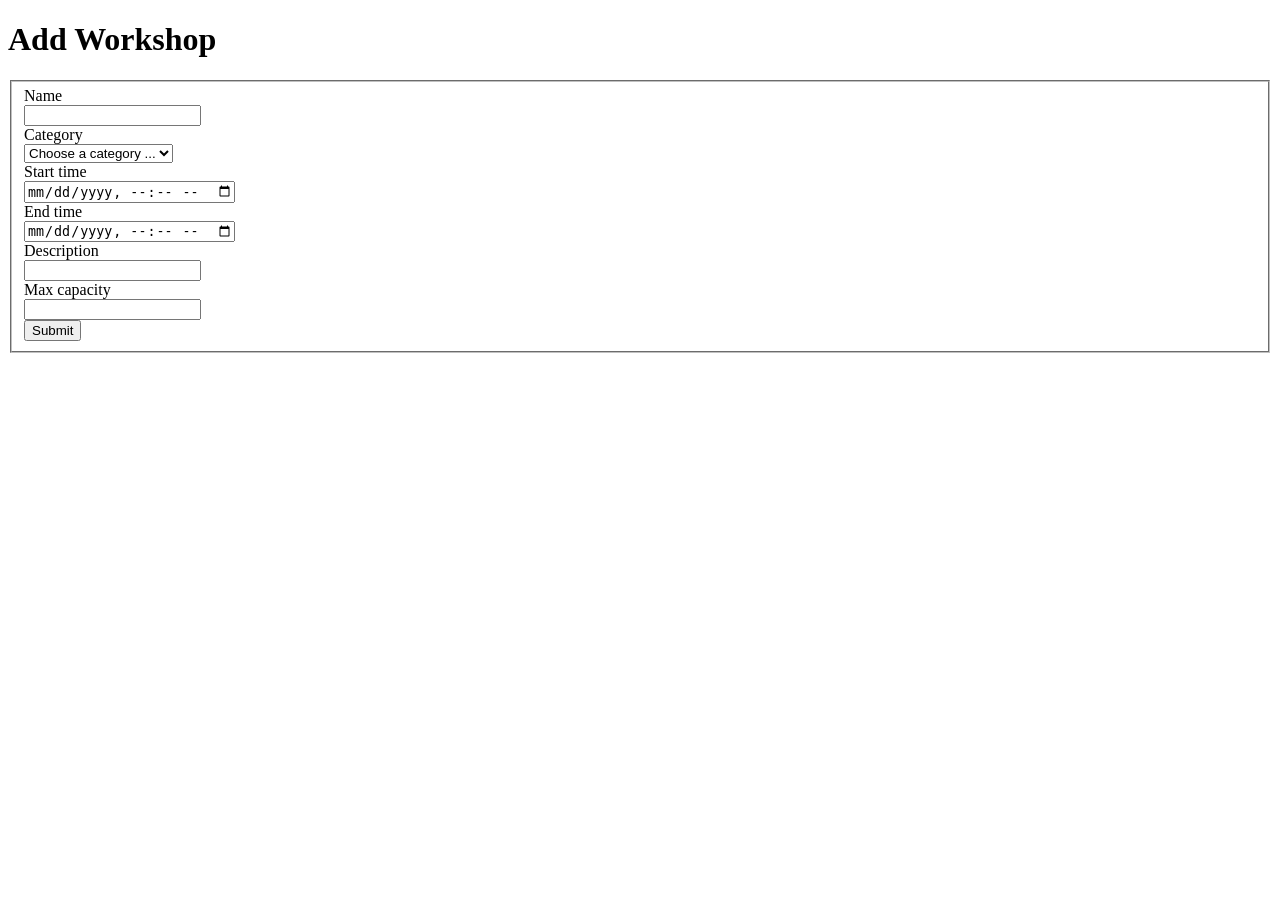
<file: add-workshop.html>
<!DOCTYPE html>
<html lang="en">

<head>
    <meta charset="UTF-8">
    <meta name="viewport" content="width=device-width, initial-scale=1.0">
    <style src="style.css"></style>
    <script src="js/workshopForm.js" defer></script>
    <title>Add Workshop</title>
</head>

<body>
    <header>
        <h1>Add Workshop</h1>
    </header>
    <form id="add-workshop-form">
        <fieldset>
            <label for="name">Name</label>
            <br>
            <input type=text id="" name="name" minlength="3" maxlength="20" required>
            <br>
            <label for="categories">Category</label>
            <br>
            <select id="categories" name="categories" required>
                <option value="" disabled selected>Choose a category ...</option>
            </select>
            <br>
            <label for="start-time">Start time</label>
            <br>
            <input type=datetime-local id="" name="start-time" required>
            <br>
            <label for="end-time">End time</label>
            <br>
            <input type=datetime-local id="" name="end-time" required>
            <br>
            <label for="description">Description</label>
            <br>
            <input type=text id="" name="description" minlength="3" maxlength="200" required>
            <br>
            <label for="max-capacity">Max capacity</label>
            <br>
            <input type=number min="1" step="1" id="" name="max-capacity" required>
            <br>
            <button type="submit">Submit</button>
        </fieldset>
    </form>
    <div id="success-message" hidden>
        <p>Workshop successfully created</p>
        <button onClick="window.location.href=window.location.href">Add another workshop</button>
    </div>
    

</body>

</html>
</file>
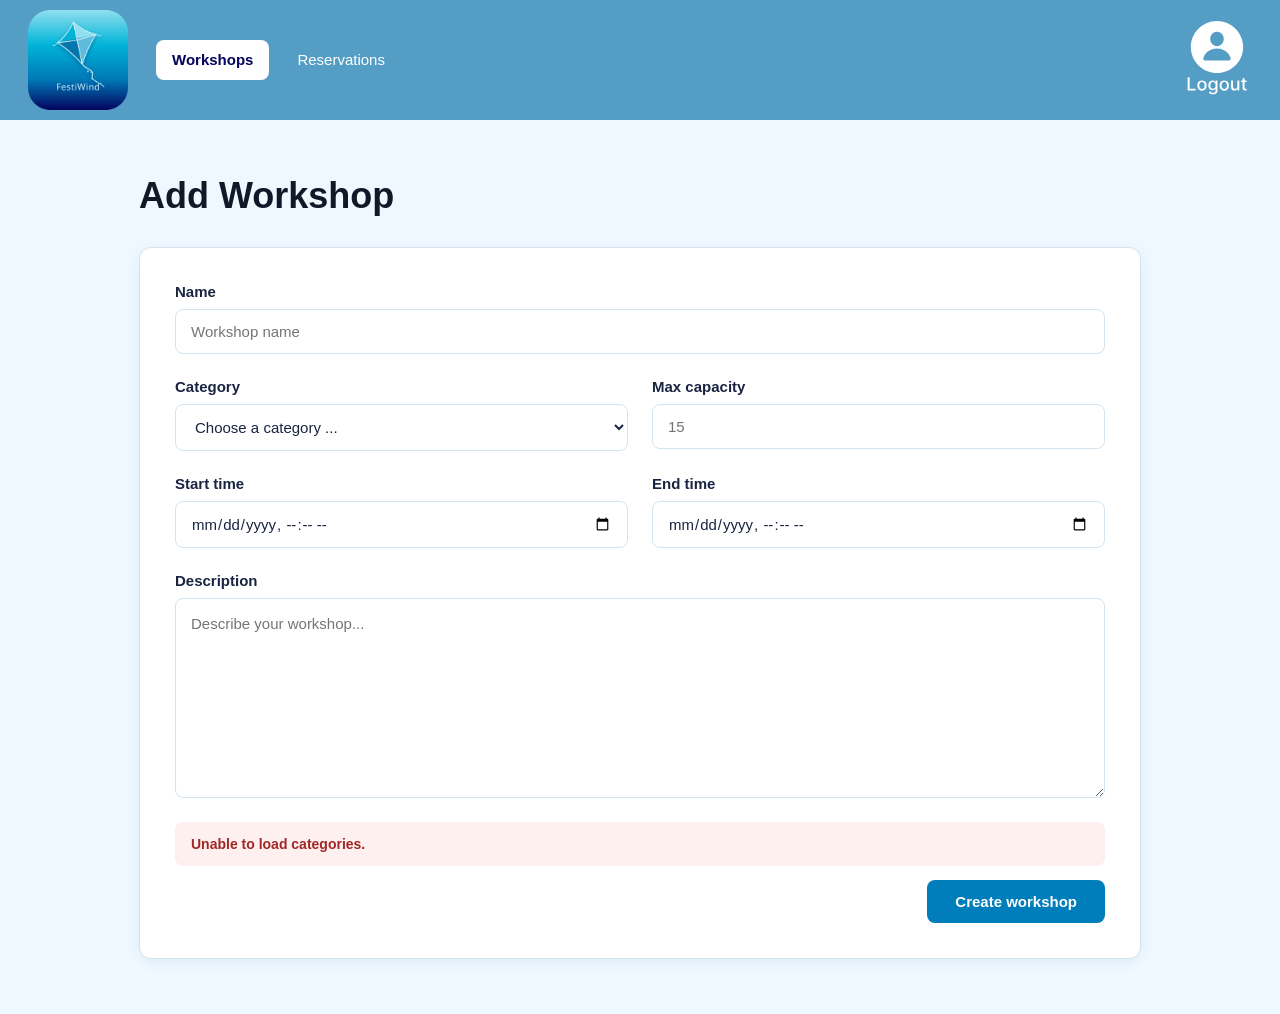
<file: view/add-workshop.html>
<!DOCTYPE html>
<html lang="en">
<head>
    <meta charset="UTF-8">
    <meta name="viewport" content="width=device-width, initial-scale=1.0">


    <link rel="stylesheet" href="../css/add-workshop.css">

    <script src="../js/workshopForm.js" defer></script>

    <title>Add Workshop</title>

    <link rel="stylesheet" href="../css/main.css">
    <link rel="stylesheet" href="../css/nav-bar.css">
    <script src="../js/navbar.js" defer></script>
</head>

<body>
    <header id="shared-navbar" class="bg-navbar"></header>
    <main class="add-workshop-main">

        <div class="add-workshop-header">
            <h1>Add Workshop</h1>
        </div>

        <form id="add-workshop-form" class="workshop-form">

            <div class="form-group">
                <label for="name">Name</label>
                <input
                    type="text"
                    id="name"
                    name="name"
                    minlength="3"
                    maxlength="100"
                    placeholder="Workshop name"
                    required
                >
            </div>

            <div class="form-row">
                <div class="form-group">
                    <label for="categories">Category</label>
                    <select id="categories" name="categories" required>
                        <option value="" disabled selected>
                            Choose a category ...
                        </option>
                    </select>
                </div>

                <div class="form-group">
                    <label for="max-capacity">Max capacity</label>
                    <input
                        type="number"
                        id="max-capacity"
                        name="max-capacity"
                        min="1"
                        step="1"
                        placeholder="15"
                        required
                    >
                </div>
            </div>

            <div class="form-row">
                <div class="form-group">
                    <label for="start-time">Start time</label>
                    <input
                        type="datetime-local"
                        id="start-time"
                        name="start-time"
                        required
                    >
                </div>

                <div class="form-group">
                    <label for="end-time">End time</label>
                    <input
                        type="datetime-local"
                        id="end-time"
                        name="end-time"
                        required
                    >
                </div>
            </div>

            <div class="form-group">
                <label for="description">Description</label>
                <textarea
                    id="description"
                    name="description"
                    rows="5"
                    minlength="3"
                    placeholder="Describe your workshop..."
                    required
                ></textarea>
            </div>

            <p id="form-message" class="form-message" role="status" aria-live="polite" hidden></p>

            <div class="form-actions">
                <button type="submit" id="submit">
                    Create workshop
                </button>
            </div>

        </form>

    </main>
</body>
</html>
</file>
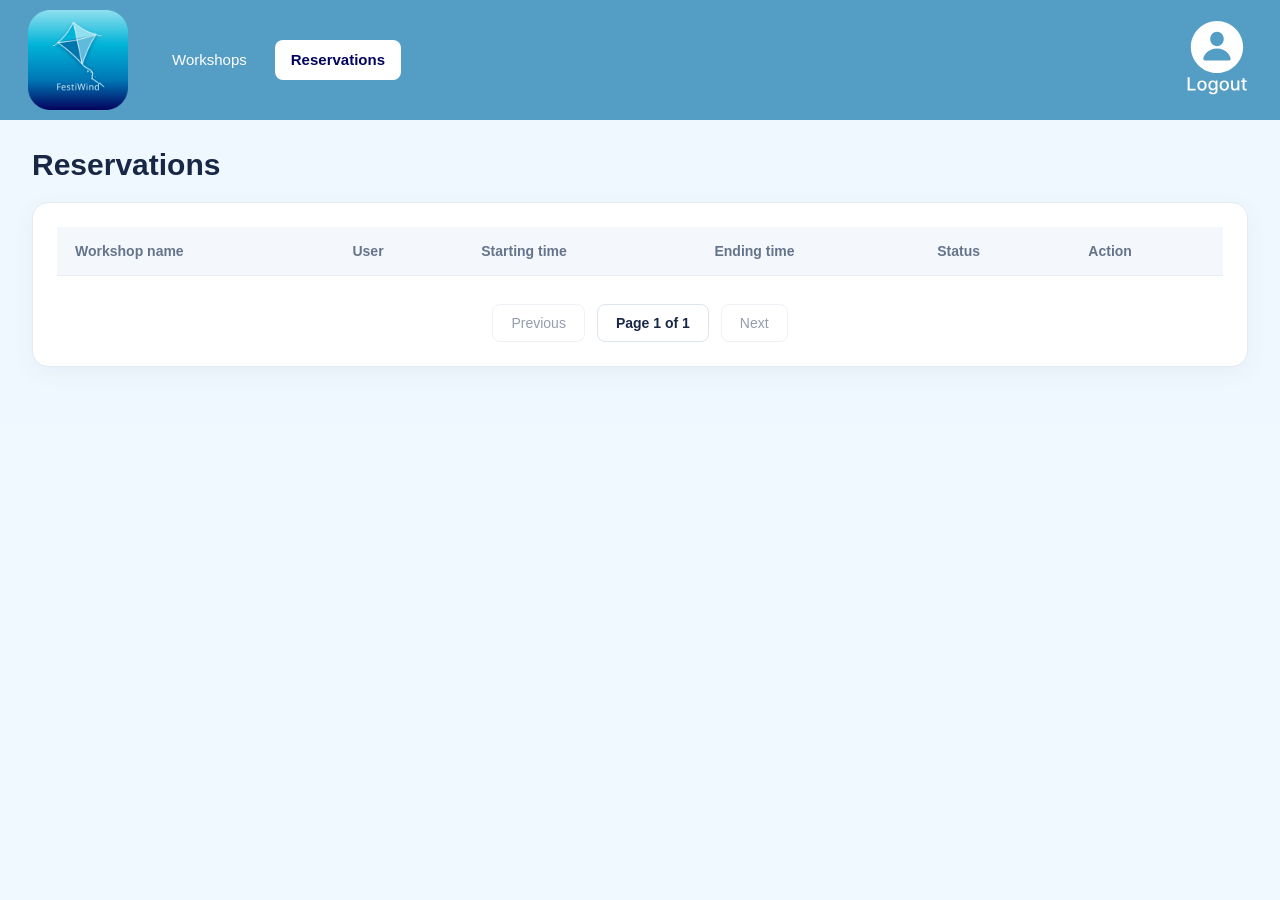
<file: view/reservation.html>
<!DOCTYPE html>
<html lang="en">
<head>
    <title>Reservations - FestiWind</title>
    <meta charset="utf-8">
    <meta name="viewport" content="width=device-width, initial-scale=1">

    <link rel="stylesheet" href="../css/main.css">
    <link rel="stylesheet" href="../css/nav-bar.css">
    <link rel="stylesheet" href="../css/reservation.css?v=3">

    <script src="../js/navbar.js" defer></script>
    <script src="../js/controller/ReservationController.js" defer></script>
</head>

<body>
    <header id="shared-navbar" class="bg-navbar"></header>

    <main class="reservations-page">

        <div class="reservations-header"><h1>Reservations</h1></div>

        <section class="reservations-card">

            <div class="reservations-table-wrapper">
                <table id="reservations-table">
                    <thead>
                        <tr>
                            <th class="workshopName">Workshop name</th>
                            <th class="userName">User</th>
                            <th class="date">Starting time</th>
                            <th class="hour">Ending time</th>
                            <th class="status">Status</th>
                            <th class="action">Action</th>
                        </tr>
                    </thead>

                    <tbody id="reservations-body"></tbody>
                </table>
            </div>

            <div class="pagination">
                <button id="btn-prev" type="button">Previous</button>
                <span id="page-info">1</span>
                <button id="btn-next" type="button">Next</button>
            </div>
        </section>
    </main>
</body>
</html>
</file>
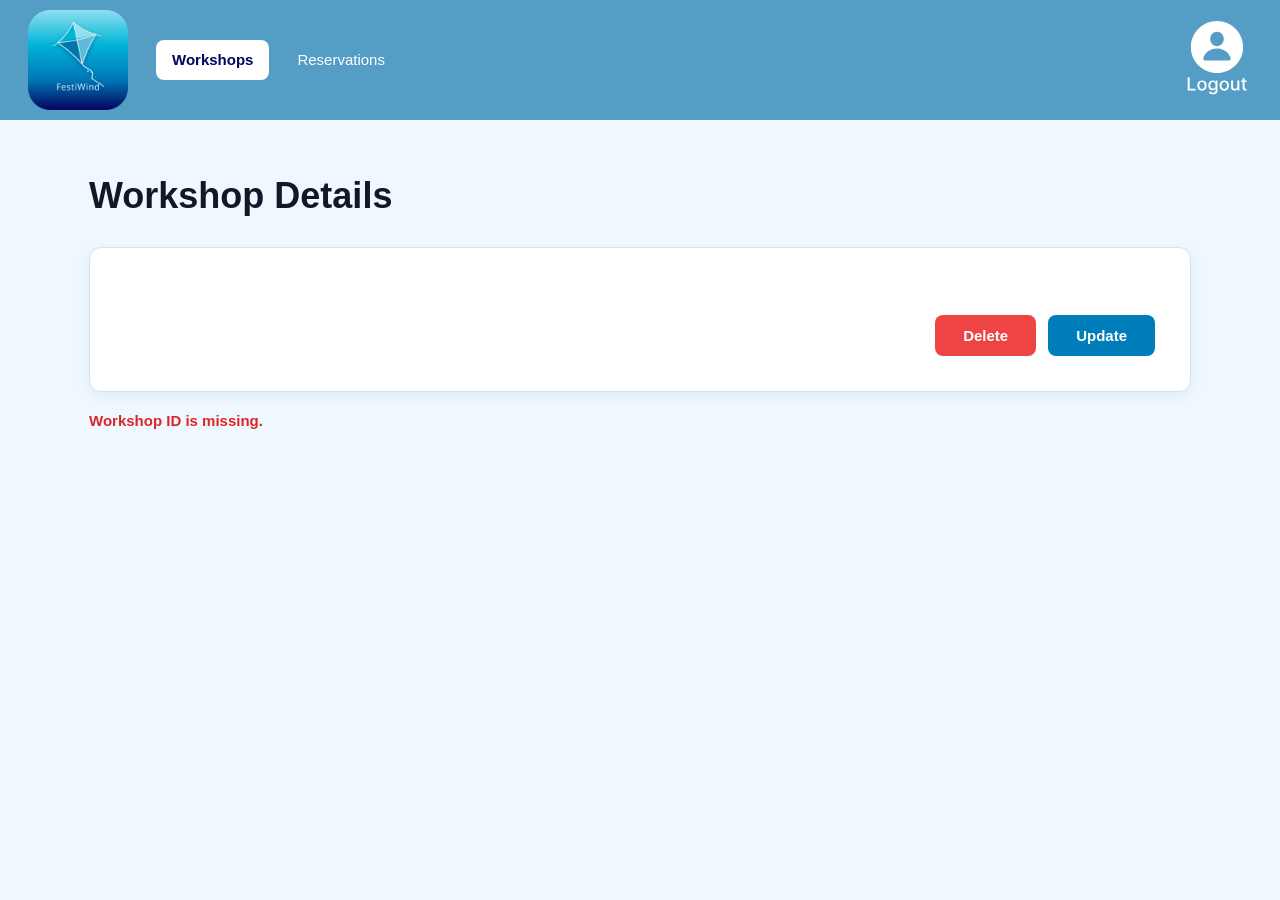
<file: view/workshop-details.html>
<!DOCTYPE html>
<html lang="en">
<head>
    <meta charset="UTF-8">
    <meta name="viewport" content="width=device-width, initial-scale=1.0">

    <link rel="stylesheet" href="../css/workshop-details.css?v=2">

    <script src="../js/workshop-details.js?v=2" defer></script>

    <title>Workshop Details - FestiWind</title>

    <link rel="stylesheet" href="../css/main.css">
    <link rel="stylesheet" href="../css/nav-bar.css">
    <script src="../js/navbar.js" defer></script>
</head>

<body>
    <header id="shared-navbar" class="bg-navbar"></header>
    <main class="container">

        <h1 id="workshop-title">Workshop Details</h1>

        <article class="workshop-card">

            <section id="workshop-info"></section>

            <section class="workshop-actions">
                <button id="delete-button" type="button">
                    Delete
                </button>

                <button id="update-button" type="button">
                    Update
                </button>
            </section>

        </article>

        <section id="update-section" hidden>
            <h2>Update Workshop</h2>

            <form id="update-form">

                <label for="update-name">Name</label>
                <input type="text" id="update-name" required>

                <label for="update-category">Category</label>
                <select id="update-category" required>
                    <option value="">Select a category</option>
                </select>

                <label for="update-description">Description</label>
                <textarea id="update-description" required></textarea>

                <label for="update-start">Start time</label>
                <input type="datetime-local" id="update-start" required>

                <label for="update-end">End time</label>
                <input type="datetime-local" id="update-end" required>

                <label for="update-capacity">Maximum capacity</label>
                <input type="number" id="update-capacity" min="1" required>

                <div class="update-actions">
                    <button type="button" id="cancel-update">Cancel</button>
                    <button type="submit">Save changes</button>
                </div>

            </form>
        </section>

        <p id="message" role="status" aria-live="polite"></p>

    </main>
</body>
</html>
</file>
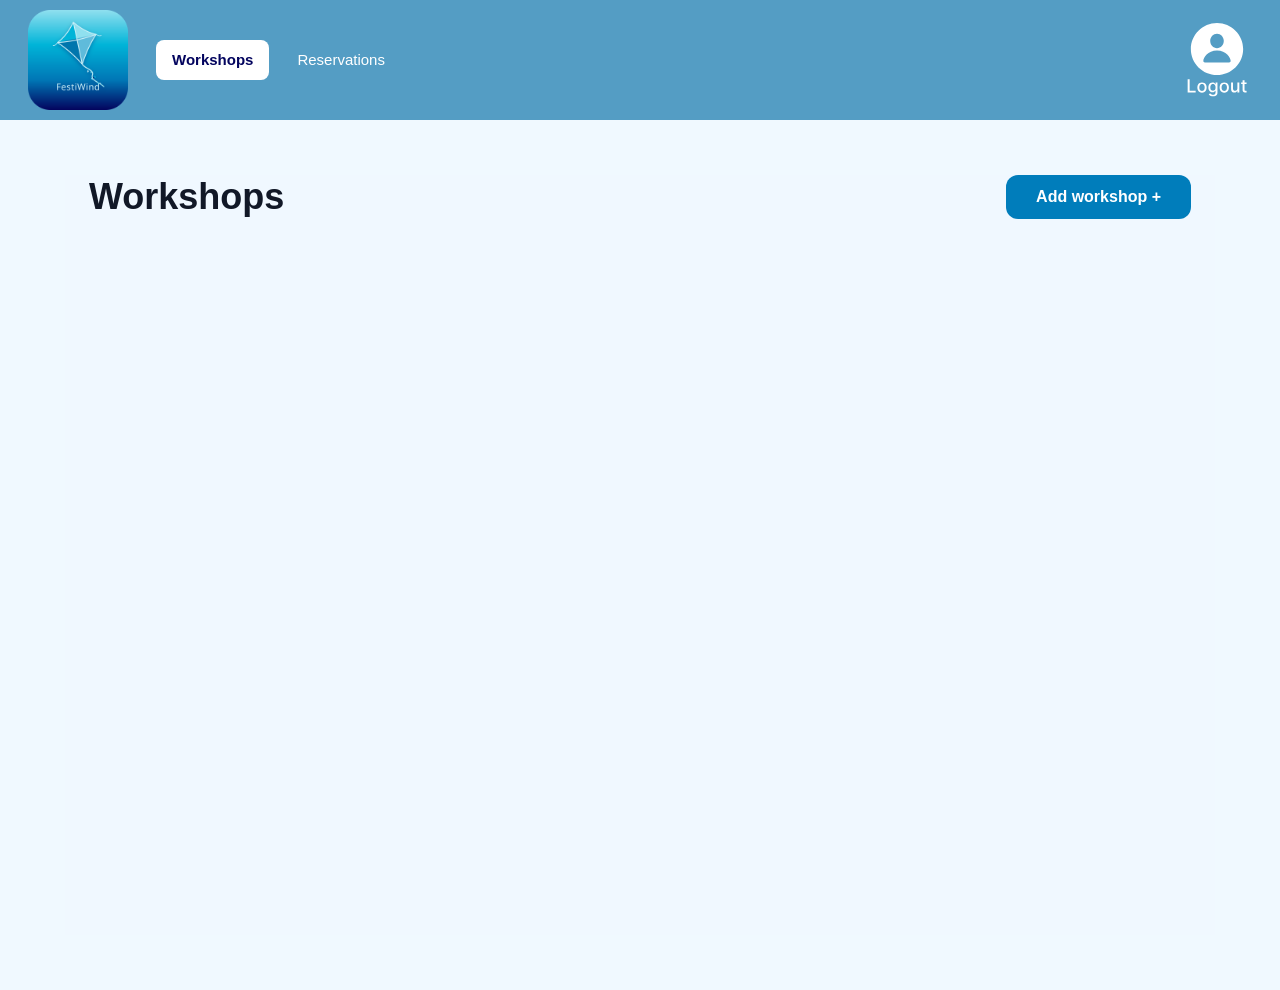
<file: view/workshop-list.html>
<!DOCTYPE html>
<html lang="en">
<head>
    <meta charset="UTF-8">
    <meta name="viewport" content="width=device-width, initial-scale=1.0">
    <link rel="stylesheet" href="../css/workshop-list.css?v=4">

    <script src="../js/workshopList.js?v=3" defer></script>

    <title>Workshops</title>

    <link rel="stylesheet" href="../css/main.css">
    <link rel="stylesheet" href="../css/nav-bar.css">
    <script src="../js/navbar.js" defer></script>
</head>

<body>
    <header id="shared-navbar" class="bg-navbar"></header>


    <main class="container workshops-main">

        <div class="workshops-header">
            <h1>Workshops</h1>

            <a href="add-workshop.html" class="add-workshop-btn">
                Add workshop +
            </a>
        </div>

        <div class="workshops-grid" id="workshops-grid"></div>

        <nav
            id="pagination"
            class="pagination"
            aria-label="Workshops pagination"
        ></nav>

    </main>
</body>
</html>
</file>
<file: css/add-workshop.css>
body {
    background-color: #f0f9ff;
    margin: 0;
    font-family: Arial, sans-serif;
}

.add-workshop-main {
    max-width: 1050px;
    margin: 55px auto;
    padding: 0 24px;
}

.add-workshop-header {
    margin-bottom: 30px;
}

.add-workshop-header h1 {
    margin: 0;
    color: #111827;
    font-size: 36px;
    font-weight: 700;
}

.workshop-form {
    background-color: #ffffff;
    border: 1px solid #d4e4ef;
    border-radius: 12px;
    padding: 35px;

    box-shadow: 0 4px 14px rgba(0, 100, 160, 0.08);
}

.form-group {
    display: flex;
    flex-direction: column;
    gap: 9px;
    margin-bottom: 24px;
    min-width: 0;
}

.form-group label {
    color: #182440;
    font-size: 15px;
    font-weight: 600;
}

.form-group input,
.form-group select,
.form-group textarea {
    box-sizing: border-box;
    width: 100%;
    padding: 13px 15px;

    background-color: #ffffff;
    color: #182440;

    border: 1px solid #d4e4ef;
    border-radius: 8px;

    font-family: inherit;
    font-size: 15px;
}

.form-group textarea {
    resize: vertical;
    min-height: 130px;
    line-height: 1.6;
}

.form-group input:focus,
.form-group select:focus,
.form-group textarea:focus {
    outline: none;
    border-color: #007dbb;
    box-shadow: 0 0 0 3px rgba(0, 125, 187, 0.12);
}

.form-row {
    display: grid;
    grid-template-columns: repeat(2, minmax(0, 1fr));
    gap: 24px;
}

.form-actions {
    display: flex;
    justify-content: flex-end;
    margin-top: 8px;
}

.form-actions button {
    background-color: #007dbb;
    color: #ffffff;
    border: none;
    border-radius: 8px;

    padding: 13px 28px;
    font-size: 15px;
    font-weight: 600;
    cursor: pointer;
}

.form-actions button:hover {
    background-color: #00649b;
}

.form-actions button:disabled {
    opacity: 0.6;
    cursor: not-allowed;
}

.form-message {
    padding: 14px 16px;
    border-radius: 8px;
    font-size: 14px;
    font-weight: 600;
}

.form-message.success {
    background-color: #e5f6ed;
    color: #17633b;
}

.form-message.error {
    background-color: #fff0f0;
    color: #a12626;
}

@media (max-width: 650px) {
    .add-workshop-main {
        margin: 30px auto;
        padding: 0 16px;
    }

    .add-workshop-header h1 {
        font-size: 30px;
    }

    .workshop-form {
        padding: 22px;
    }

    .form-row {
        grid-template-columns: 1fr;
        gap: 0;
    }
}
</file>
<file: css/main.css>
@import url('nav-bar.css');
@import url('reboot.css');
@import url('reservation.css');
@import url('style.css');
@import url('utilities.css');
@import url('workshop-details.css');
@import url('add-workshop.css');
</file>
<file: css/nav-bar.css>
.logo {
    width: 100px;
}

.logo-logout {
    width: 80px;
    transition: opacity 0.2s ease;
}

.logout {
    margin-left: auto;
}

.logout button {
    background: none;
    border: none;
    padding: 0;
    cursor: pointer;
}

.logo-logout:hover {
    opacity: 0.75;
}

/* Navigation stable */

.bg-navbar nav ul {
    display: flex;
    align-items: center;
    gap: 12px;
    list-style: none;
    margin: 0;
    padding: 0;
}

.bg-navbar .nav-btn {
    display: inline-block;
    padding: 10px 16px;
    border-radius: 8px;
    text-decoration: none;
    color: #ffffff;
    font-weight: 500;
    box-sizing: border-box;
    transition: background-color 0.2s ease, color 0.2s ease;
}

/* Survol doux, sans déplacement */

.bg-navbar .nav-btn:hover {
    background-color: rgba(255, 255, 255, 0.15);
    color: #ffffff;
}

/* Lien de la page active */

.bg-navbar .nav-btn.active,
.bg-navbar .nav-btn.active:hover {
    background-color: #ffffff;
    color: #03045e;
    font-weight: 600;
}

.bg-navbar .nav-btn:focus-visible,
.logout button:focus-visible {
    outline: 2px solid #ffffff;
    outline-offset: 3px;
}


/* NAVBAR FULL WIDTH - FESTIWIND */

html,
body {
    margin: 0;
    padding-top: 0;
}

#shared-navbar {
    width: 100%;
    margin: 0;
    padding: 0;
    box-sizing: border-box;
}

/* Remove container width limitation inside navbar */

#shared-navbar > .container {
    width: 100%;
    max-width: none;
    margin: 0;
    padding: 8px 28px;
    box-sizing: border-box;
    display: flex;
    align-items: center;
    gap: 28px;
}

/* Logo on the left */

#shared-navbar .logo {
    width: 100px;
    display: block;
}

/* Navigation links */

#shared-navbar nav {
    margin: 0;
}

/* Logout on the far right */

#shared-navbar .logout {
    margin-left: auto;
}

/* Mobile */

@media (max-width: 768px) {
    #shared-navbar > .container {
        padding: 8px 16px;
        gap: 12px;
    }

    #shared-navbar .logo {
        width: 70px;
    }

    #shared-navbar .logo-logout {
        width: 55px;
    }
}

/* FESTIWIND UNIFORM NAVBAR */

html,
body {
    margin: 0;
}

body {
    padding-top: 0 !important;
}

#shared-navbar.bg-navbar {
    width: 100%;
    min-height: 88px;
    margin: 0;
    padding: 0;
    box-sizing: border-box;
}

#shared-navbar.bg-navbar > .container {
    width: 100%;
    max-width: none;
    min-height: 88px;
    margin: 0;
    padding: 10px 28px;
    box-sizing: border-box;
    display: flex;
    align-items: center;
    gap: 28px;
}

#shared-navbar.bg-navbar .logo {
    width: 100px;
    height: auto;
    display: block;
}

#shared-navbar.bg-navbar nav {
    margin: 0;
}

#shared-navbar.bg-navbar nav ul {
    display: flex;
    align-items: center;
    gap: 12px;
    margin: 0;
    padding: 0;
    list-style: none;
}

#shared-navbar.bg-navbar .nav-btn {
    display: inline-flex;
    align-items: center;
    min-height: 40px;
    padding: 10px 16px;
    border-radius: 8px;
    box-sizing: border-box;
    text-decoration: none;
    font-size: 15px;
    line-height: 20px;
}

#shared-navbar.bg-navbar .logout {
    margin-left: auto;
}

#shared-navbar.bg-navbar .logo-logout {
    width: 70px;
    height: auto;
    display: block;
}

@media (max-width: 768px) {
    #shared-navbar.bg-navbar,
    #shared-navbar.bg-navbar > .container {
        min-height: 72px;
    }

    #shared-navbar.bg-navbar > .container {
        padding: 8px 16px;
        gap: 12px;
    }

    #shared-navbar.bg-navbar .logo {
        width: 70px;
    }

    #shared-navbar.bg-navbar .logo-logout {
        width: 50px;
    }

    #shared-navbar.bg-navbar .nav-btn {
        padding: 8px 10px;
        font-size: 13px;
    }
}
</file>
<file: css/reservation.css>
/* FestiWind - Reservations */

.reservations-page {
    max-width: 1500px;
    margin: 0 auto;
    padding: 48px 32px 64px;
}

.reservations-header {
    margin-bottom: 28px;
}

.reservations-header h1 {
    color: #192746;
    font-size: 32px;
    font-weight: 700;
    margin: 0 0 8px;
}

.reservations-header p {
    color: #64748b;
    font-size: 14px;
    margin: 0;
}

.reservations-card {
    background: #ffffff;
    border: 1px solid #e3eaf2;
    border-radius: 16px;
    padding: 24px;
    box-shadow: 0 6px 24px rgba(25, 39, 70, 0.05);
}

.reservations-card h2 {
    color: #192746;
    font-size: 18px;
    font-weight: 600;
    margin: 0 0 20px;
}

.reservations-table-wrapper {
    width: 100%;
    overflow-x: auto;
}

#reservations-table {
    width: 100%;
    min-width: 850px;
    border-collapse: separate;
    border-spacing: 0;
    font-size: 14px;
    border: none;
}

#reservations-table thead {
    background: #f4f7fb;
}

#reservations-table th {
    padding: 16px 18px;
    text-align: left;
    color: #64748b;
    font-weight: 600;
    border-bottom: 1px solid #e6edf5;
    white-space: nowrap;
}

#reservations-table td {
    padding: 18px;
    color: #192746;
    border-bottom: 1px solid #edf1f6;
    vertical-align: middle;
}

#reservations-table tbody tr {
    transition: background-color 0.2s ease;
}

#reservations-table tbody tr:hover {
    background-color: #f6faff;
}

#reservations-table tbody tr:last-child td {
    border-bottom: none;
}

#reservations-table td img {
    width: 18px;
    height: 18px;
    cursor: pointer;
    transition: opacity 0.2s ease;
}

#reservations-table td img:hover {
    opacity: 0.65;
}

.trashIconContainer {
    text-align: center;
}

/* Status badges */

.status-confirmed,
.status-cancelled,
.status-pending {
    display: inline-block;
    padding: 6px 12px;
    border-radius: 999px;
    font-size: 12px;
    font-weight: 600;
    white-space: nowrap;
}

.status-confirmed {
    background: #e6f5ed;
    color: #176b46;
}

.status-cancelled {
    background: #fdebed;
    color: #b42332;
}

.status-pending {
    background: #fff3d6;
    color: #986000;
}

/* Pagination */

.pagination {
    display: flex;
    justify-content: center;
    align-items: center;
    gap: 12px;
    margin-top: 28px;
    padding: 0;
}

.pagination button,
#page-info {
    padding: 10px 18px;
    background: #ffffff;
    border: 1px solid #dce4ee;
    border-radius: 8px;
    color: #192746;
    font-size: 14px;
}

.pagination button {
    cursor: pointer;
    transition: background-color 0.2s ease, border-color 0.2s ease;
}

.pagination button:hover:not(:disabled) {
    background: #eef5ff;
    border-color: #a8c5ed;
}

.pagination button:disabled {
    opacity: 0.45;
    cursor: not-allowed;
}

#page-info {
    font-weight: 600;
}

/* Responsive */

@media (max-width: 768px) {
    .reservations-page {
        padding: 28px 16px 40px;
    }

    .reservations-header h1 {
        font-size: 26px;
    }

    .reservations-card {
        padding: 16px;
        border-radius: 12px;
    }

    .pagination {
        gap: 8px;
    }

    .pagination button,
    #page-info {
        padding: 9px 12px;
        font-size: 12px;
    }
}


/* Refined reservations layout */

.reservations-page {
    padding-top: 28px;
}

.reservations-header {
    margin-bottom: 20px;
}

.reservations-header h1 {
    font-size: 30px;
    margin: 0;
}

.reservations-card {
    padding-top: 24px;
}

@media (max-width: 768px) {
    .reservations-page {
        padding-top: 20px;
    }

    .reservations-header h1 {
        font-size: 25px;
    }
}
</file>
<file: css/workshop-details.css>
* {
    box-sizing: border-box;
}

body {
    margin: 0;
    background-color: #f0f9ff;
    font-family: Arial, sans-serif;
    color: #182440;
}

.container {
    max-width: 1150px;
    margin: 55px auto;
    padding: 0 24px;
}

#workshop-title {
    margin: 0 0 30px;
    font-size: 36px;
    font-weight: 700;
    color: #111827;
}

/* Fiche de présentation */

.workshop-card {
    background-color: #ffffff;
    border: 1px solid #d4e4ef;
    border-radius: 12px;
    padding: 35px;
    box-shadow: 0 4px 14px rgba(0, 100, 160, 0.09);
}

.workshop-name {
    margin: 0 0 30px;
    font-size: 24px;
    font-weight: 700;
    color: #101b3d;
}

.workshop-details-grid {
    display: grid;
    grid-template-columns: repeat(3, minmax(0, 1fr));
    gap: 24px;
    margin-bottom: 30px;
}

.detail-label {
    display: block;
    margin-bottom: 10px;
    color: #6b7280;
    font-size: 14px;
    font-weight: 600;
}

.detail-value {
    margin: 0;
    color: #182440;
    font-size: 16px;
    font-weight: 600;
}

.workshop-description {
    padding-top: 24px;
    border-top: 1px solid #e5edf4;
}

.workshop-description p {
    margin: 0;
    color: #182440;
    font-size: 15px;
    font-weight: 400;
    line-height: 1.8;
    white-space: pre-line;
}

/* Boutons */

.workshop-actions,
.update-actions {
    display: flex;
    justify-content: flex-end;
    gap: 12px;
    margin-top: 32px;
}

.workshop-actions button,
.update-actions button {
    padding: 12px 28px;
    border: none;
    border-radius: 8px;
    color: #ffffff;
    font-size: 15px;
    font-weight: 600;
    cursor: pointer;
}

#delete-button {
    background-color: #ef4444;
}

#delete-button:hover {
    background-color: #dc2626;
}

#update-button,
#update-form button[type="submit"] {
    background-color: #007dbb;
}

#update-button:hover,
#update-form button[type="submit"]:hover {
    background-color: #00649b;
}

/* Formulaire Update */

#update-section {
    max-width: 800px;
    margin: 0 auto;
    padding: 35px;
    background-color: #ffffff;
    border: 1px solid #d4e4ef;
    border-radius: 12px;
    box-shadow: 0 4px 14px rgba(0, 100, 160, 0.09);
}

#update-section h2 {
    margin: 0 0 25px;
    font-size: 24px;
    color: #101b3d;
}

#update-form {
    display: flex;
    flex-direction: column;
    gap: 12px;
}

#update-form label {
    margin-top: 8px;
    color: #182440;
    font-size: 14px;
    font-weight: 600;
}

#update-form input,
#update-form textarea {
    width: 100%;
    padding: 13px 15px;
    border: 1px solid #d4e4ef;
    border-radius: 8px;
    font-family: inherit;
    font-size: 15px;
    color: #182440;
}

#update-form textarea {
    min-height: 120px;
    resize: vertical;
}

#update-form input:focus,
#update-form textarea:focus {
    outline: none;
    border-color: #007dbb;
    box-shadow: 0 0 0 3px rgba(0, 125, 187, 0.12);
}

#cancel-update {
    background-color: #e5e7eb;
    color: #374151;
}

#cancel-update:hover {
    background-color: #d1d5db;
}

#message {
    margin-top: 20px;
    font-size: 15px;
    font-weight: 600;
}

#message.success {
    color: #17633b;
}

#message.error {
    color: #dc2626;
}

.workshop-card[hidden],
#update-section[hidden] {
    display: none;
}

/* Responsive */

@media (max-width: 700px) {
    .container {
        margin: 30px auto;
        padding: 0 16px;
    }

    #workshop-title {
        font-size: 30px;
    }

    .workshop-card,
    #update-section {
        padding: 22px;
    }

    .workshop-details-grid {
        grid-template-columns: 1fr;
        gap: 20px;
    }

    .workshop-actions,
    .update-actions {
        flex-wrap: wrap;
    }
}
</file>
<file: css/workshop-list.css>
body {
    background-color: #f0f9ff;
}

/* Page */

.workshops-main {
    padding-top: 55px;
    padding-bottom: 60px;
    min-height: calc(100vh - 140px);
}

/* En-tête */

.workshops-header {
    display: flex;
    justify-content: space-between;
    align-items: center;
    gap: 20px;
    margin-bottom: 35px;
}

.workshops-header h1 {
    margin: 0;
    color: #111827;
    font-size: 36px;
    font-weight: 700;
}

.add-workshop-btn {
    display: inline-block;
    padding: 13px 30px;
    background-color: #007dbb;
    color: #ffffff;
    border-radius: 12px;
    text-decoration: none;
    font-size: 16px;
    font-weight: 600;
}

.add-workshop-btn:hover {
    background-color: #00649b;
}

/* Grille des ateliers */

.workshops-grid {
    display: grid;
    grid-template-columns: repeat(3, minmax(0, 1fr));
    gap: 22px;
}

/* Cartes */

.workshop-card {
    background-color: #ffffff;
    border: 2px solid #1598d3;
    border-radius: 7px;
    padding: 24px;
    min-height: 250px;

    display: flex;
    flex-direction: column;

    box-shadow: 0 4px 10px rgba(0, 100, 160, 0.12);
    transition: box-shadow 0.2s, transform 0.2s;
}

.workshop-card:hover {
    transform: translateY(-3px);
    box-shadow: 0 8px 18px rgba(0, 100, 160, 0.17);
}

.workshop-card h2 {
    margin: 0 0 18px;
    color: #101b3d;
    font-size: 21px;
    font-weight: 700;
}

.workshop-card p {
    margin: 0 0 20px;
    color: #182440;
    font-size: 15px;
    line-height: 1.6;
    flex-grow: 1;
}

/* Bouton More */

.workshop-card button {
    align-self: flex-end;
    background-color: #007dbb;
    color: #ffffff;
    border: none;
    border-radius: 7px;
    padding: 10px 22px;
    font-size: 15px;
    font-weight: 600;
    cursor: pointer;
}

.workshop-card button:hover {
    background-color: #00649b;
}

/* Pagination */

.pagination {
    display: flex;
    justify-content: center;
    align-items: center;
    flex-wrap: wrap;
    gap: 10px;
    margin-top: 40px;
    margin-bottom: 20px;
}

.pagination button {
    display: inline-flex;
    justify-content: center;
    align-items: center;

    width: auto;
    min-width: 44px;
    min-height: 42px;
    padding: 10px 16px;

    background-color: #ffffff;
    color: #174b80;

    border: 1px solid #d4e4ef;
    border-radius: 9px;

    font-family: inherit;
    font-size: 15px;
    font-weight: 600;
    line-height: 1.2;

    cursor: pointer;
    box-shadow: 0 2px 5px rgba(0, 100, 160, 0.08);
    transition: background-color 0.2s, color 0.2s;
}

.pagination button:hover:not(:disabled):not(.active) {
    background-color: #d9efff;
    color: #174b80;
}

.pagination button.active,
.pagination button.active:hover {
    background-color: #007dbb;
    color: #ffffff;
    border-color: #007dbb;
    font-weight: 700;
    box-shadow: 0 3px 8px rgba(0, 125, 187, 0.2);
}

.pagination button:disabled {
    background-color: #ffffff;
    color: #8298ab;
    opacity: 0.55;
    cursor: not-allowed;
}



/* Navigation */

.bg-navbar {
    background-color: #549DC4;
}

.bg-navbar > .container {
    display: flex;
    align-items: center;
    gap: 36px;
    padding-top: 12px;
    padding-bottom: 12px;
    min-height: 95px;
}

/* Logo légèrement réduit */

.bg-navbar .logo {
    display: block;
    width: 85px;
    height: 85px;
    object-fit: contain;
}

/* Liens de navigation */

.bg-navbar nav ul {
    display: flex;
    align-items: center;
    gap: 32px;
    list-style: none;
    padding: 0;
    margin: 0;
}

.bg-navbar .nav-btn {
    color: #ffffff;
    font-size: 16px;
    font-weight: 600;
    text-decoration: none;
    transition: opacity 0.2s;
}

.bg-navbar .nav-btn:hover {
    opacity: 0.75;
}

/* Déconnexion à droite */

.bg-navbar .logout {
    margin-left: auto;
}

.bg-navbar #logout-btn {
    display: flex;
    flex-direction: column;
    align-items: center;
    justify-content: center;
    background: transparent;
    border: none;
    padding: 0;
    cursor: pointer;
}

.bg-navbar .logo-logout {
    display: block;
    width: 48px;
    height: 48px;
}

/* Responsive */

@media (max-width: 600px) {
    .bg-navbar > .container {
        gap: 16px;
        flex-wrap: wrap;
    }

    .bg-navbar .logo {
        width: 65px;
        height: 65px;
    }

    .bg-navbar nav ul {
        gap: 16px;
    }

    .bg-navbar .nav-btn {
        font-size: 14px;
    }
}



/* Responsive */

@media (max-width: 900px) {
    .workshops-grid {
        grid-template-columns: repeat(2, minmax(0, 1fr));
    }
}

@media (max-width: 600px) {
    .workshops-grid {
        grid-template-columns: 1fr;
    }

    .workshops-header {
        flex-direction: column;
        align-items: flex-start;
    }

    .workshops-header h1 {
        font-size: 30px;
    }

    .pagination {
        gap: 6px;
    }

    .pagination button {
        padding: 8px 12px;
        min-width: 38px;
    }
}
</file>
